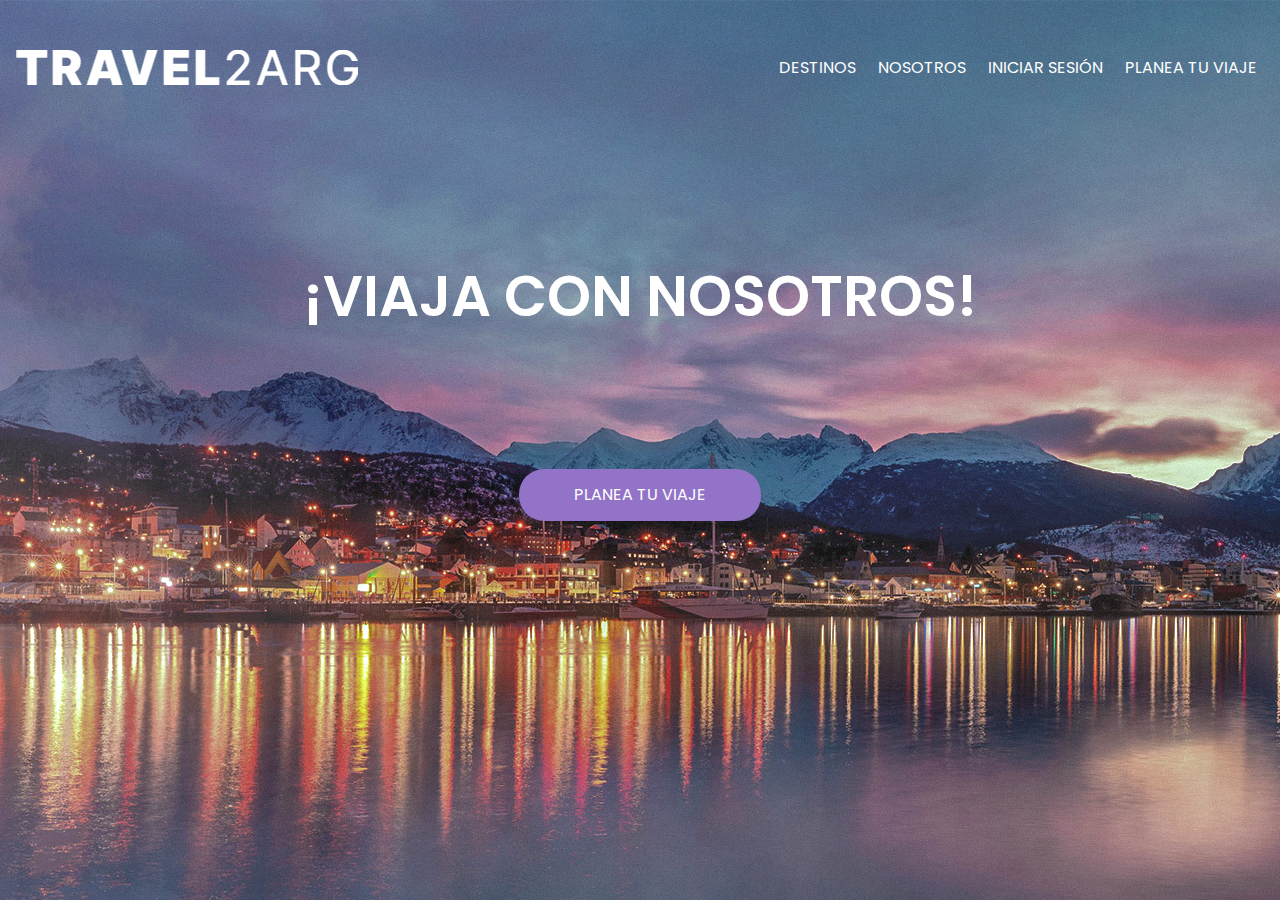
<file: index.html>
<!DOCTYPE html>
<html lang="es">
<head>
    <meta charset="UTF-8">
    <meta name="viewport" content="width=device-width, initial-scale=1.0">
    <title>TRAVEL2ARG</title>
    <link rel="stylesheet" href="style/style.css">
    <link href="https://cdn.jsdelivr.net/npm/bootstrap@5.3.3/dist/css/bootstrap.min.css" rel="stylesheet" integrity="sha384-QWTKZyjpPEjISv5WaRU9OFeRpok6YctnYmDr5pNlyT2bRjXh0JMhjY6hW+ALEwIH" crossorigin="anonymous">
    <link rel="preconnect" href="https://fonts.googleapis.com">
    <link rel="preconnect" href="https://fonts.gstatic.com" crossorigin>
    <link href="https://fonts.googleapis.com/css2?family=Inter:wght@100..900&family=Poppins:ital,wght@0,100;0,200;0,300;0,400;0,500;0,600;0,700;0,800;0,900;1,100;1,200;1,300;1,400;1,500;1,600;1,700;1,800;1,900&display=swap" rel="stylesheet">

</head>
<body>  
    <!------------------Header------------------->
    <header>
        <nav class="navbar navbar-expand-md">
            <nav class="container-fluid">
              <a id="titulo1" href="index.html"> <img src="img/logo.png" alt="logo" width="350" height="80"></a>
                <div><button class="navbar-toggler" type="button" data-bs-toggle="collapse" data-bs-target="#navbarNav" aria-controls="navbarNav" aria-expanded="false" aria-label="Toggle navigation">
                  <span class="navbar-toggler-icon"></span>
                    </button>
                      <div class="collapse navbar-collapse" id="navbarNav">
                        <ul class="navbar-nav ms-auto">
                        <li class="nav-item">
                        <a class="elelist" href="pags/destinos.html">DESTINOS</a>
                        </li>
                        <li class="nav-item ">
                        <a class="elelist" href="pags/nosotros.html">NOSOTROS</a>
                        </li>
                        <li class="nav-item ">
                        <a class="elelist" href="pags/formulario.html">INICIAR SESIÓN</a>
                        </li>
                        <li class="nav-item ">
                        <a class="elelist" href="pags/planea.html">PLANEA TU VIAJE</a>
                    </li>
                  </ul>
              </div>
            </div>
          </nav>
        </nav>
    </header>
    <!----------------Header------------------>
    <!---------MAIN---------->  
  <main id="mainIni">
        <img src="img/fondo.png" alt="fondo" width="1920" height="1080">
          <div class="row">
            <h1 class="Mayus" id="par">¡VIAJA CON NOSOTROS!</h1>
          </div>
    <a href="pags/planea.html" class="Sub" id="botonIni">PLANEA TU VIAJE</a>
  </main>

<!--------- NOTAS PARA EL PROFE:---------->  
<!----------------------------------------->  
<!----------------------------------------->  
<!--------- Al poner el tamaño en tablet la imagen no escala hacía abajo, pero cuando la pongo en desktop o mobile sí lo hace, no comprendo el motivo.---------->  
<!----------------------------------------->  
<!----------------------------------------->  

<!---------MAIN FINAL---------->
    <script src="https://cdn.jsdelivr.net/npm/bootstrap@5.3.3/dist/js/bootstrap.bundle.min.js" integrity="sha384-YvpcrYf0tY3lHB60NNkmXc5s9fDVZLESaAA55NDzOxhy9GkcIdslK1eN7N6jIeHz" crossorigin="anonymous"></script>
</body>
</html>
</file>
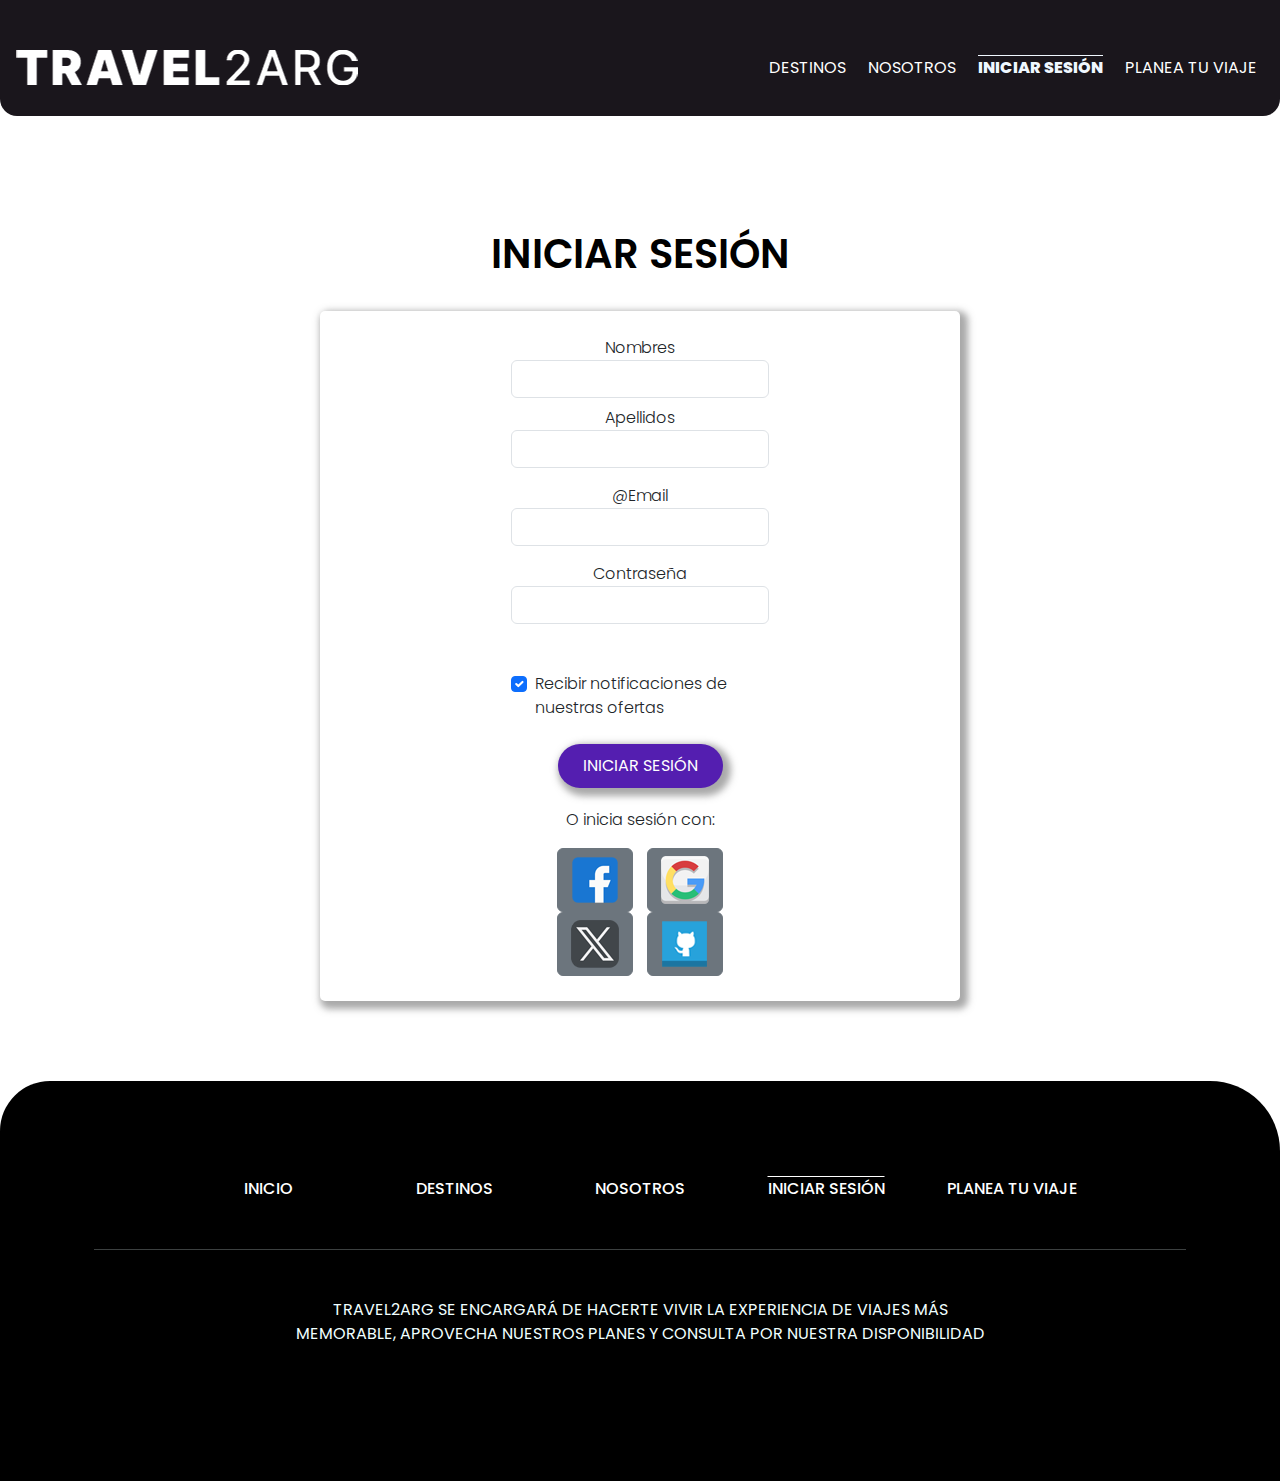
<file: pags/formulario.html>
<!DOCTYPE html>
<html lang="es">
    <head>
        <meta charset="UTF-8">
        <meta name="viewport" content="width=device-width, initial-scale=1.0">
        <title>DESTINOS</title>
        <link rel="stylesheet" href="../style/style.css">
        <link href="https://cdn.jsdelivr.net/npm/bootstrap@5.3.3/dist/css/bootstrap.min.css" rel="stylesheet" integrity="sha384-QWTKZyjpPEjISv5WaRU9OFeRpok6YctnYmDr5pNlyT2bRjXh0JMhjY6hW+ALEwIH" crossorigin="anonymous">
        <link rel="preconnect" href="https://fonts.googleapis.com">
        <link rel="preconnect" href="https://fonts.gstatic.com" crossorigin>
        <link href="https://fonts.googleapis.com/css2?family=Inter:wght@100..900&family=Poppins:ital,wght@0,100;0,200;0,300;0,400;0,500;0,600;0,700;0,800;0,900;1,100;1,200;1,300;1,400;1,500;1,600;1,700;1,800;1,900&display=swap" rel="stylesheet">
    </head>
<body>
    <!-------------HEADER---------- -->
    <header class="headerNos">
      <nav class="navbar navbar-expand-md">
        <div class="container-fluid">   
          <a id="titulo1" href="../index.html"> <img src="../img/logo.png" alt="logo" width="350" height="80"></a>
            <div>
              <button class="navbar-toggler" type="button" data-bs-toggle="collapse" data-bs-target="#navbarNav" aria-controls="navbarNav" aria-expanded="false" aria-label="Toggle navigation">
              <span class="navbar-toggler-icon"></span>
              </button>
              <div class="collapse navbar-collapse" id="navbarNav">
                <ul class="navbar-nav ms-auto">
                  <li class="nav-item">
                  <a class="elelist" href="destinos.html">DESTINOS</a>
                  </li>
                  <li class="nav-item">
                  <a class="elelist" href="nosotros.html">NOSOTROS</a>
                  </li>
                  <li class="nav-item">
                  <a class="elelistSub" href="formulario.html">INICIAR SESIÓN</a>
                  </li>
                  <li class="nav-item">
                  <a class="elelist" href="planea.html">PLANEA TU VIAJE</a>
                  </li>
                </ul>
              </div>
            </div>
          </div>
        </nav>
    </header>
    <!-------------HEADER FIN---------- -->

<!-------------MAIN---------- -->
<main>
<div class="container-fluid">
  <div class="row">
    <div class="col-md-12 lg-12 xl-12 text-center">
      <h1 id="titForm" class="Mayus">INICIAR SESIÓN</h1>
    </div>
  </div>
</div>
<!-- ------------SECTION----------- -->
<section>


  <div class="container-fluid d-flex justify-content-center col-md-6 lg-6 xl-6" id="FormularioForma">
    <form class="paddigForm col-md-6">
      <!-- colum nombres -->
      <div class="row text-center">
        <div class="col-md-12">
          <div data-mdb-input-init class="form-outline">
            <label class="Sub2" for="form3Example1">Nombres</label>
            <input type="text" id="form3Example1" class="form-control">
          </div>
        </div>
        <div class="col-md-12 mt-2">
          <div data-mdb-input-init class="form-outline">
            <label class="Sub2" for="form3Example2">Apellidos</label>
            <input type="text" id="form3Example2" class="form-control">
          </div>
        </div>
      </div>
      <!-- Email -->
      <div class="form-outline my-3 text-center">
        <label class="Sub2" for="form3Example3">@Email</label>
        <input type="email" id="form3Example3" class="form-control">
      </div>
      <!-- Password -->
      <div class="form-outline my-3 text-center">
        <label class="Sub2" for="form3Example4">Contraseña</label>
        <input type="password" id="form3Example4" class="form-control">
      </div>
      <!-- Checkbox -->
      <div class="form-check d-flex justify-content-center mb-4 mt-5">
        <input class="form-check-input me-2" type="checkbox" value="" id="form2Example33" checked>
        <label class="Sub2" for="form2Example33">
          Recibir notificaciones de nuestras ofertas
        </label>
      </div>
      <!-- Button -->
      <div class="d-flex justify-content-center">
        <button data-mdb-ripple-init type="button" id="bottForm" class="Sub">INICIAR SESIÓN</button>
      </div>
      <!-- Registro buttons redes -->
      <div class="text-center">
        <p class="Sub2">O inicia sesión con:</p>
        <button data-mdb-ripple-init type="button" class="btn btn-secondary btn-floating mx-1">
          <img src="../img/facebook.png" alt="facebook" width="50" height="50">
        </button>
        <button data-mdb-ripple-init type="button" class="btn btn-secondary btn-floating mx-1">
          <img src="../img/google.png" alt="google" width="50" height="50">
        </button>
        <button data-mdb-ripple-init type="button" class="btn btn-secondary btn-floating mx-1">
          <img src="../img/x.png" alt="X" width="50" height="50">
        </button>
        <button data-mdb-ripple-init type="button" class="btn btn-secondary btn-floating mx-1">
          <img src="../img/github.png" alt="github" width="50" height="50">
        </button>
      </div>
    </form>
  </div>
</section>
<!-- ------------SECTION FIN----------- -->
</main>
<!-------------MAIN FIN---------- -->
<!-------------FOOTER---------- -->
<footer>
  <div class="container my-5">
      <div class="container">
        <section class="mt-5">
          <div class="row text-center d-flex justify-content-center pt-5">
            <div class="col-md-2">             
                <a href="../index.html" class="Mayus2 FootText">INICIO</a>             
            </div>
            <div class="col-md-2">             
                <a href="destinos.html" class="Mayus2 FootText">DESTINOS</a>             
            </div>
            <div class="col-md-2">             
                <a href="nosotros.html" class="Mayus2 FootText">NOSOTROS</a>              
            </div>
            <div class="col-md-2">              
                <a href="formulario.html" class="Mayus2 FootSelect">INICIAR SESIÓN</a>             
            </div>
            <div class="col-md-2">              
                <a href="planea.html" class="Mayus2 FootText">PLANEA TU VIAJE</a>
            </div>
          </div>
        </section>  
        <hr class="my-5">
          <section class="mb-5">
          <div class="row d-flex justify-content-center">
            <div class="col-lg-8">
              <p id="FootText2" class="Sub">
                TRAVEL2ARG SE ENCARGARÁ DE HACERTE VIVIR LA EXPERIENCIA DE VIAJES MÁS MEMORABLE, APROVECHA NUESTROS PLANES Y CONSULTA POR NUESTRA DISPONIBILIDAD
              </p>
            </div>
          </div>
        </section>  
      </div>
  </div>  
</footer>
<!-------------FOOTER FIN  ---------- -->
<!--------- NOTAS PARA EL PROFE:---------->  
<!----------------------------------------->  
<!----------------------------------------->  
<!--------- 1) El menú hamburguesa no me funciona en mobile, es el mismo codigo que en las demás paginas, pero no me anda.---------->  
<!----------------------------------------->  
<!-----------------------------------------> 
</body>
</html>
</file>
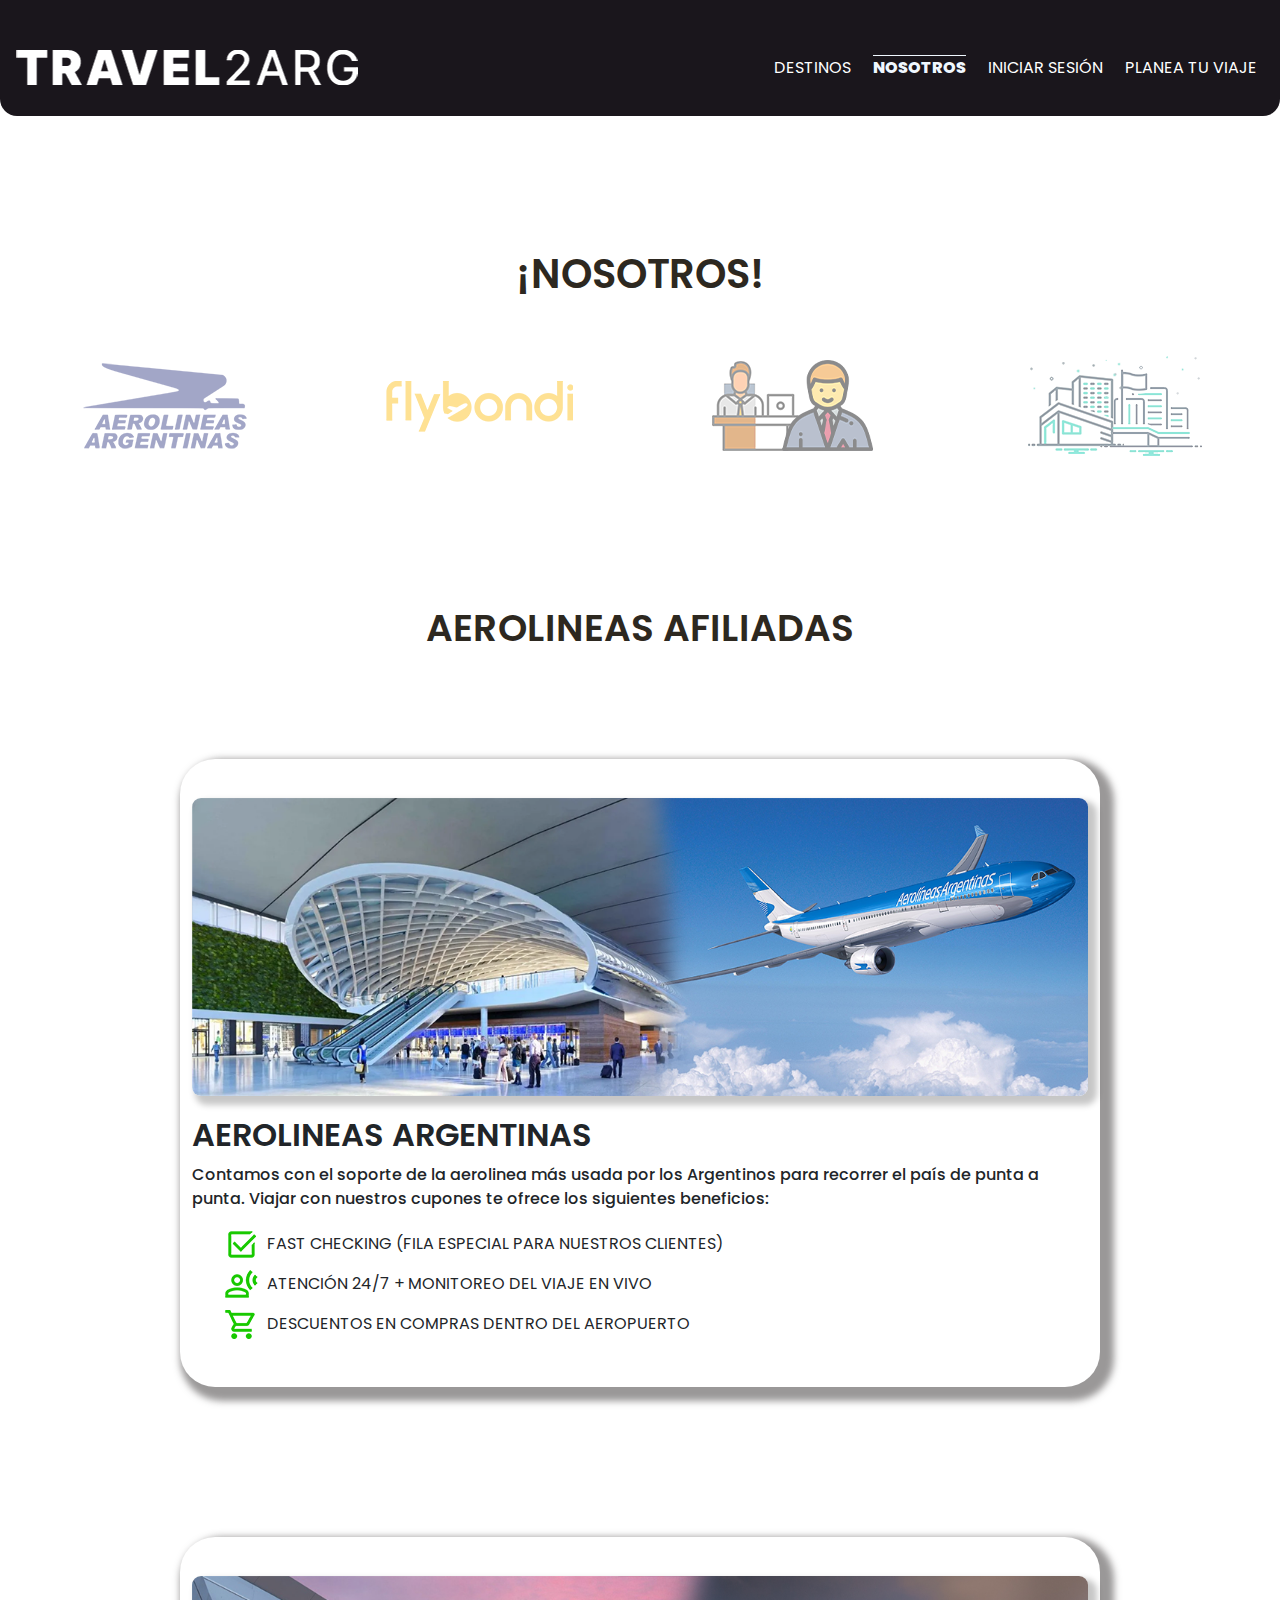
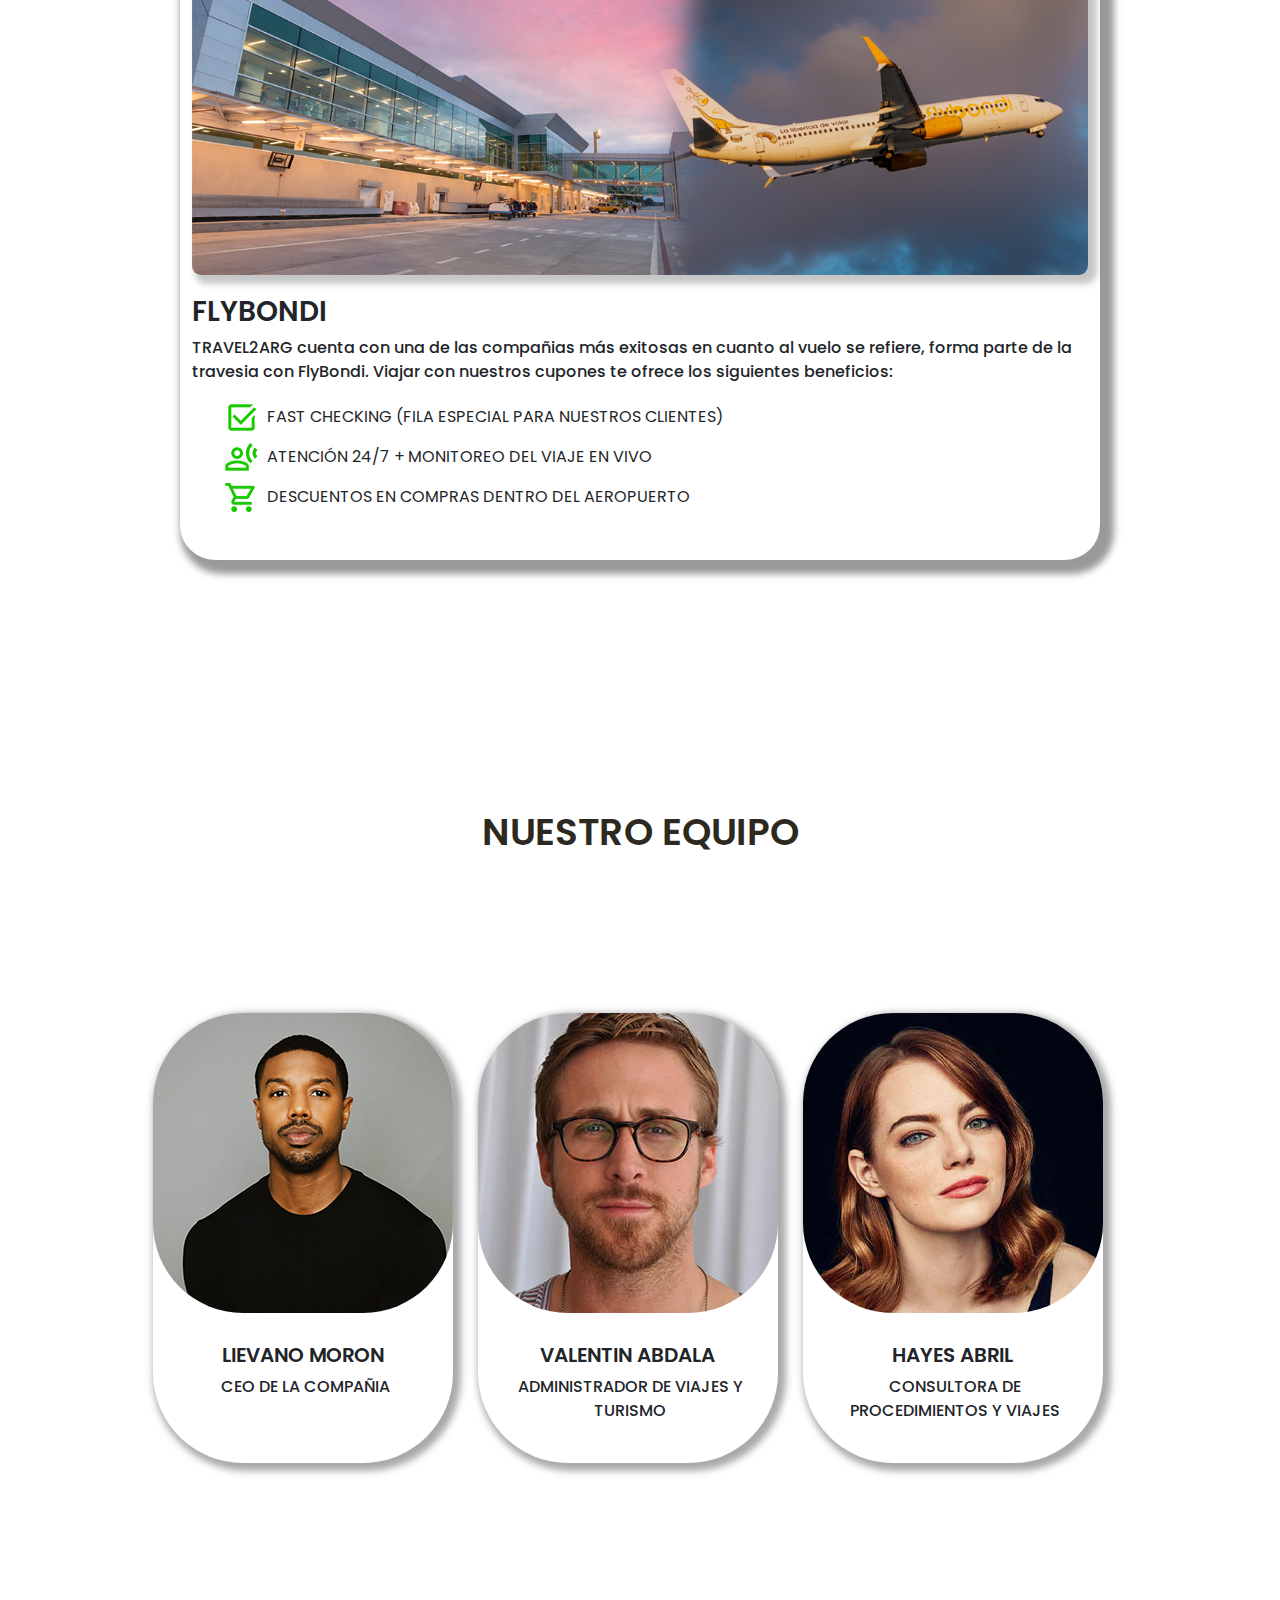
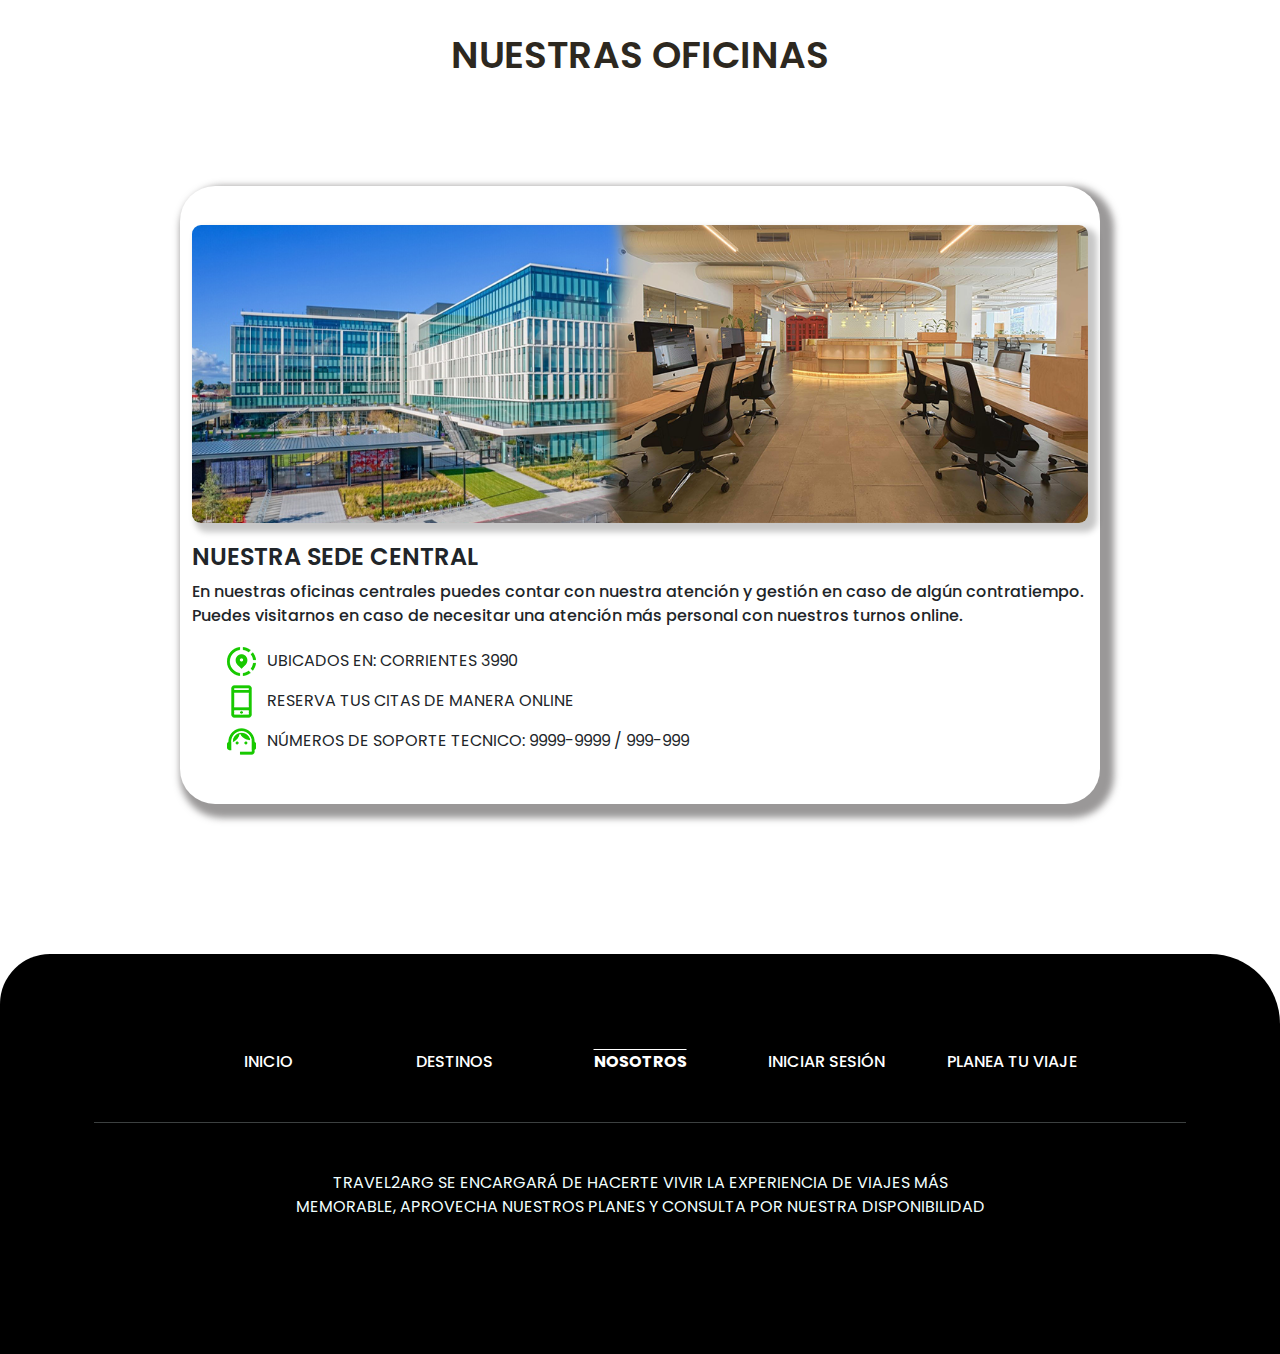
<file: pags/nosotros.html>
<!DOCTYPE html>
<html lang="es">
<head>
    <meta charset="UTF-8">
    <meta name="viewport" content="width=device-width, initial-scale=1.0">
    <title>NOSOTROS</title>
    <link rel="stylesheet" href="../style/style.css">
    <link href="https://cdn.jsdelivr.net/npm/bootstrap@5.3.3/dist/css/bootstrap.min.css" rel="stylesheet" integrity="sha384-QWTKZyjpPEjISv5WaRU9OFeRpok6YctnYmDr5pNlyT2bRjXh0JMhjY6hW+ALEwIH" crossorigin="anonymous">
    <link rel="preconnect" href="https://fonts.googleapis.com">
    <link rel="preconnect" href="https://fonts.gstatic.com" crossorigin>
    <link href="https://fonts.googleapis.com/css2?family=Inter:wght@100..900&family=Poppins:ital,wght@0,100;0,200;0,300;0,400;0,500;0,600;0,700;0,800;0,900;1,100;1,200;1,300;1,400;1,500;1,600;1,700;1,800;1,900&display=swap" rel="stylesheet">
</head>
<body>    
<!------------Header-------------->
      <header class="headerNos">
        <nav class="navbar navbar-expand-md">
          <div class="container-fluid">   
            <a id="titulo1" href="../index.html"> <img src="../img/logo.png" alt="logo" width="350" height="80"></a>
              <div>
                <button class="navbar-toggler" type="button" data-bs-toggle="collapse" data-bs-target="#navbarNav" aria-controls="navbarNav" aria-expanded="false" aria-label="Toggle navigation">
                <span class="navbar-toggler-icon"></span>
                </button>
                <div class="collapse navbar-collapse" id="navbarNav">
                  <ul class="navbar-nav ms-auto">
                    <li class="nav-item">
                    <a class="elelist" href="destinos.html">DESTINOS</a>
                    </li>
                    <li class="nav-item">
                    <a class="elelistSub" href="nosotros.html">NOSOTROS</a>
                    </li>
                    <li class="nav-item">
                    <a class="elelist" href="formulario.html">INICIAR SESIÓN</a>
                    </li>
                    <li class="nav-item">
                    <a class="elelist" href="planea.html">PLANEA TU VIAJE</a>
                    </li>
                  </ul>
                </div>
              </div>
            </div>
          </nav>
      </header>
<!-------------HeaderFIN-------------->
<main>
<!-------------SEC 1-------------->
<section>
        <div class="container-fluid">
          <div class="row">
            <div class="col-md-12 lg-12 xl-12 text-center">
              <h1 id="TitNos" class="Mayus">¡NOSOTROS!</h1>
            </div>
          </div>          
        </div> 
<!-------------BOTON GROUP--------------> 
         <div>
          <div class="container-fluid">
            <div class="row">
              <div class="">
                <div class="btn-group col-md-12 lg-12 xl-12 d-flex justify-content-center" role="group" aria-label="Basic example">
                <div class="container-fluid">
                  <div class="row">
                    <div class="col-md-3 lg-3 xl-3">
                      <a href="#Aero" class="d-flex justify-content-center botonNosO"><img src="../img/aeARG.png" alt="Aerolineas Argentinas" width="200" height="100"></a>
                    </div>
                    <div class="col-md-3 lg-3 xl-3">
                      <a href="#Flyb" class="d-flex justify-content-center botonNosO"><img src="../img/flyBND.png" alt="FlyBondi" width="200" height="100"></a>
                    </div>
                    <div class="col-md-3 lg-3 xl-3">
                      <a href="#team" class="d-flex justify-content-center botonNosO"><img src="../img/us.png" alt="Nosotros" width="200" height="100"> </a>
                    </div>
                    <div class="col-md-3 lg-3 xl-3">
                      <a href="#sede" class="d-flex justify-content-center botonNosO"><img src="../img/sede.png" alt="Sede" width="200" height="100"></a>
                    </div>   
                    </div>    
                  </div>                 
                </div>
              </div>
            </div>

          </div>
      </div>
<!-------------BOTON GROUP FIN-------------->
</section>
<!-------------SEC 1 FINAL-------------->
<!-------------h2-------------->
        <div class="container-fluid">
          <div class="row">
            <div class="col-md-12 lg-12 xl-12 text-center">
              <h2 id="TitAer" class="Mayus">AEROLINEAS AFILIADAS</h2>
              </div>
            </div>
          </div>
<!-------------h2 FIN-------------->
<!-------------SEC 2-------------->
<section>
<!------------- sub SEC 2 carta AE ARG-------------->
    <section class="cartNos" id="Aero">
        <div class="container py-4">
            <article class="postcard dark blue" >
              <a><img class="imgVuelo" src="../img/aero.png" alt="Imagen ARL Argentinas" width="1200" height="400"></a>
                <div class="postcard__text">
                  <div>
                  <h2 class="Mayus textSubNos">AEROLINEAS ARGENTINAS</h2>
                  </div>
                    <p class="Mayus2 parCar">Contamos con el soporte de la aerolinea más usada por los Argentinos para recorrer el país de punta a punta. Viajar con nuestros cupones te ofrece los siguientes beneficios:</p>
                    <ul class="postcard__tagbox">
                      <li class="listNos"><img src="../img/check.png" alt="imagen check" width="35" height="35" class="separarimg">FAST CHECKING (FILA ESPECIAL PARA NUESTROS CLIENTES)</li>
                      <li class="listNos"><img src="../img/client.png" alt="imagen cliente" width="35" height="35" class="separarimg">ATENCIÓN 24/7 + MONITOREO DEL VIAJE EN VIVO</li>
                      <li class="listNos"><img src="../img/shop.png" alt="imagen descuento" width="35" height="35" class="separarimg">DESCUENTOS EN COMPRAS DENTRO DEL AEROPUERTO</li>
                    </ul>
                </div>
             </article>                
          </div>
    </section>  
<!------------- sub SEC 2 (carta AE ARG) fin-------------->

<!------------- sub SEC 2 (carta FlyBondi)-------------->
    <section class="cartNos"  id="Flyb">
      <div class="container py-4">
        <article class="postcard dark blue">
          <a><img class="imgVuelo" src="../img/aero2.png" alt="Image Title" width="1200" height="400"></a>
            <div class="postcard__text">
              <h3 class="Mayus textSubNos">FLYBONDI</h3>
                <p class="Mayus2 parCar">TRAVEL2ARG cuenta con una de las compañias más exitosas en cuanto al vuelo se refiere, forma parte de la travesia con FlyBondi. Viajar con nuestros cupones te ofrece los siguientes beneficios:</p>
                  <ul class="postcard__tagbox">
                    <li class="listNos"><img src="../img/check.png" alt="imagen check" width="35" height="35" class="separarimg">FAST CHECKING (FILA ESPECIAL PARA NUESTROS CLIENTES)</li>
                    <li class="listNos"><img src="../img/client.png" alt="imagen cliente" width="35" height="35" class="separarimg">ATENCIÓN 24/7 + MONITOREO DEL VIAJE EN VIVO</li>
                    <li class="listNos"><img src="../img/shop.png" alt="imagen descuento" width="35" height="35" class="separarimg">DESCUENTOS EN COMPRAS DENTRO DEL AEROPUERTO</li>
                  </ul>
              </div>
        </article>  
      </div>              
    </section> 
<!------------- sub SEC 2 (carta FlyBondi) fin-------------->
<!-------------h3-------------->
  
<div class="container-fluid">
  <div class="row" id="team">
    <div class="col-md-12 lg-12 xl-12 text-center">
      <h3 id="TitEqu" class="Mayus">NUESTRO EQUIPO</h3>
    </div>
  </div>
</div>
<!-------------h3 fin-------------->
<!------------- sub SEC 2 (cartas nos)-------------->
<section>
  <div class="container-fluid">
    <div class="row">
      <div class="col-md-12 lg-12 xl-12 d-flex justify-content-center">
      <div class="card-group">
        <div class="TeamCard">
          <img class="imgCards" src="../img/mbj.jpg" alt="Card image cap" width="300" height="300">
          <div class="card-body">
            <h5 class="Mayus TeamCardText">LIEVANO MORON</h5>
            <p class="Mayus2 TeamSubText">CEO DE LA COMPAÑIA</p>
          </div>
        </div>
        <div class="TeamCard">
          <img class="imgCards" src="../img/rgs.jpg" alt="Card image cap" width="300" height="300">
          <div class="card-body">
            <h5 class="Mayus TeamCardText">VALENTIN ABDALA</h5>
            <p class="Mayus2 TeamSubText">ADMINISTRADOR DE VIAJES Y TURISMO</p>
          </div>
        </div>
        <div class="TeamCard">
          <img class="imgCards" src="../img/ems.jpg" alt="Card image cap" width="300" height="300">
          <div class="card-body">
            <h5 class="Mayus TeamCardText">HAYES ABRIL</h5>
            <p class="Mayus2 TeamSubText">CONSULTORA DE PROCEDIMIENTOS Y VIAJES</p>
          </div>
        </div>
      </div>
    </div>
  </div>
  </div>
</section>
<!------------- sub SEC 2 (cartas nos) fin-------------->
<!-------------h4-------------->
  <div class="container-fluid">
    <div class="row">
      <div class="col-md-12 lg-12 xl-12 text-center"   id="sede">
        <h4 class="Mayus" id="TitSede">NUESTRAS OFICINAS</h4>
      </div>
    </div>  
  </div>
  <!-------------h4 fin-------------->

  <!------------- sub SEC 2 (carta SEDE)-------------->
  <section class="cartNos">
    <div class="container py-4">
      <article class="postcard dark blue">
        <a><img class="imgVuelo" src="../img/central.png" alt="Nuestra sede central" width="1200" height="400"></a>
          <div class="postcard__text">
            <h4 class="Mayus textSubNos">NUESTRA SEDE CENTRAL</h4>
              <p class="Mayus2 parCar">En nuestras oficinas centrales puedes contar con nuestra atención y gestión en caso de algún contratiempo. Puedes visitarnos en caso de necesitar una atención más personal con nuestros turnos online.</p>
                <ul class="postcard__tagbox">
                  <li class="listNos"><img src="../img/ubic.png" alt="imagen check" width="35" height="35" class="separarimg">UBICADOS EN: CORRIENTES 3990</li>
                  <li class="listNos"><img src="../img/phone.png" alt="imagen cliente" width="35" height="35" class="separarimg">RESERVA TUS CITAS DE MANERA ONLINE</li>
                  <li class="listNos"><img src="../img/atclient.png" alt="imagen descuento" width="35" height="35" class="separarimg">NÚMEROS DE SOPORTE TECNICO: 9999-9999 / 999-999</li>
                </ul>
            </div>
        </article>  
      </div>              
  </section>
<!------------- sub SEC 2 (carta SEDE) fin-------------->  
</section>
<!-------------SEC 2 FIN-------------->
    <!------------MAIN FIN-------------->

<!-------------FOOTER------------------->
</main>
<footer>
  <div class="container my-5">
      <div class="container">
        <section class="mt-5">
          <div class="row text-center d-flex justify-content-center pt-5">
            <div class="col-md-2">             
                <a href="../index.html" class="Mayus2 FootText">INICIO</a>             
            </div>
            <div class="col-md-2">             
                <a href="destinos.html" class="Mayus2 FootText">DESTINOS</a>             
            </div>
            <div class="col-md-2">             
                <a href="nosotros.html" class="Mayus3 FootSelect">NOSOTROS</a>              
            </div>
            <div class="col-md-2">              
                <a href="formulario.html" class="Mayus2 FootText">INICIAR SESIÓN</a>             
            </div>
            <div class="col-md-2">              
                <a href="planea.html" class="Mayus2 FootText">PLANEA TU VIAJE</a>
            </div>
          </div>
        </section>  
        <hr class="my-5">
          <section class="mb-5">
          <div class="row d-flex justify-content-center">
            <div class="col-lg-8">
              <p id="FootText2" class="Sub">
                TRAVEL2ARG SE ENCARGARÁ DE HACERTE VIVIR LA EXPERIENCIA DE VIAJES MÁS MEMORABLE, APROVECHA NUESTROS PLANES Y CONSULTA POR NUESTRA DISPONIBILIDAD
              </p>
            </div>
          </div>
        </section>  
      </div>
  </div>  
</footer>
<!-----------FOOTER fin---------->

<!--------- NOTAS PARA EL PROFE:---------->  
<!----------------------------------------->  
<!----------------------------------------->  
<!--------- 1) En el tamaño de ipad pro las tarjetas funcionan perfeto, pero luego en tamaño Mobile pierden su forma y queda todo desordenado, no encuentro el motivo. 
                (En la pág de destinos no sucede lo mismo con las tarjetas  y no logro entender el motivo por el cual aquí no.)---------->  
<!----------------------------------------->  
<!----------------------------------------->  




    <script src="https://cdn.jsdelivr.net/npm/bootstrap@5.3.3/dist/js/bootstrap.bundle.min.js" integrity="sha384-YvpcrYf0tY3lHB60NNkmXc5s9fDVZLESaAA55NDzOxhy9GkcIdslK1eN7N6jIeHz" crossorigin="anonymous"></script>
</body>
</html>
</file>
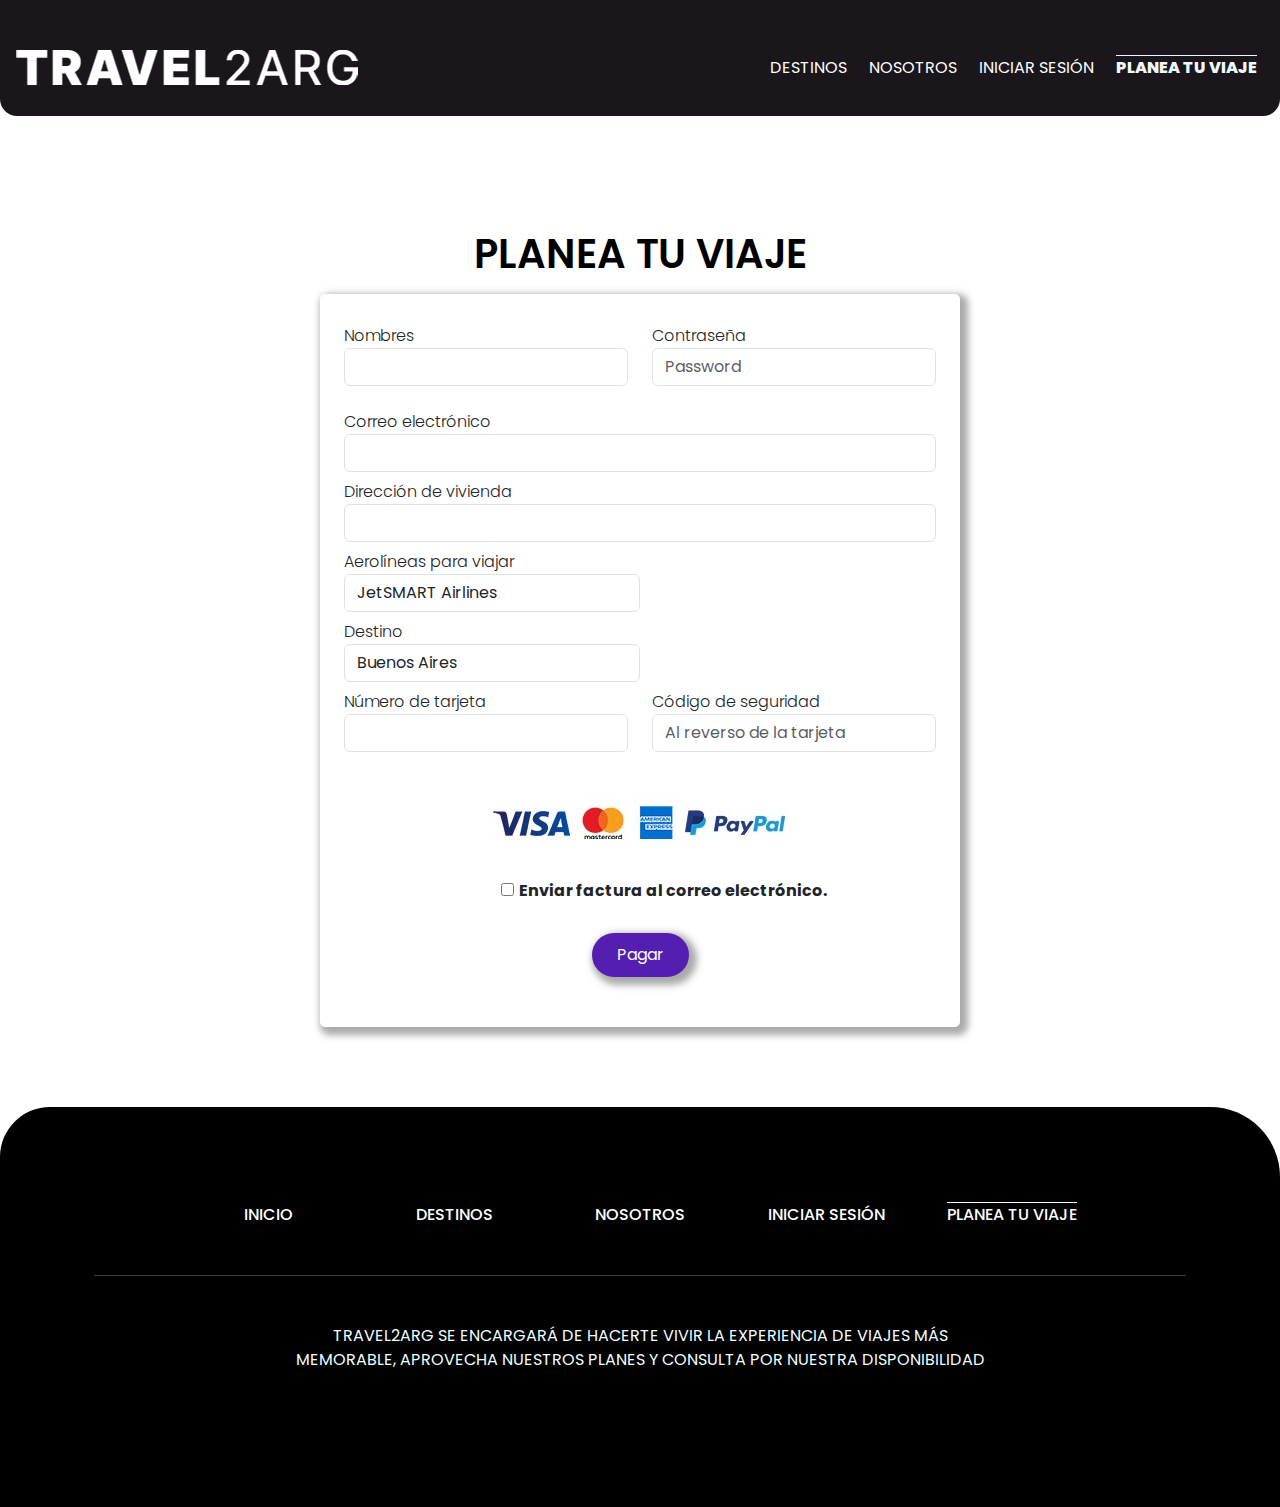
<file: pags/planea.html>
<!DOCTYPE html>
<html lang="es">
<head>
    <meta charset="UTF-8">
    <meta name="viewport" content="width=device-width, initial-scale=1.0">
    <title>TU VIAJE</title>
    <link rel="stylesheet" href="../style/style.css">
    <link href="https://cdn.jsdelivr.net/npm/bootstrap@5.3.3/dist/css/bootstrap.min.css" rel="stylesheet" integrity="sha384-QWTKZyjpPEjISv5WaRU9OFeRpok6YctnYmDr5pNlyT2bRjXh0JMhjY6hW+ALEwIH" crossorigin="anonymous">
    <link rel="preconnect" href="https://fonts.googleapis.com">
    <link rel="preconnect" href="https://fonts.gstatic.com" crossorigin>
    <link href="https://fonts.googleapis.com/css2?family=Inter:wght@100..900&family=Poppins:ital,wght@0,100;0,200;0,300;0,400;0,500;0,600;0,700;0,800;0,900;1,100;1,200;1,300;1,400;1,500;1,600;1,700;1,800;1,900&display=swap" rel="stylesheet">
</head>
<body class="bodyf">
<!-------------HEADER---------- -->
<header class="headerForm">
  <nav class="navbar navbar-expand-md">
    <div class="container-fluid">   
      <a id="titulo1" href="../index.html"> <img src="../img/logo.png" alt="logo" width="350" height="80"></a>
        <div>
          <button class="navbar-toggler" type="button" data-bs-toggle="collapse" data-bs-target="#navbarNav" aria-controls="navbarNav" aria-expanded="false" aria-label="Toggle navigation">
          <span class="navbar-toggler-icon"></span>
          </button>
          <div class="collapse navbar-collapse" id="navbarNav">
            <ul class="navbar-nav ms-auto">
              <li class="nav-item">
              <a class="elelist" href="destinos.html">DESTINOS</a>
              </li>
              <li class="nav-item">
              <a class="elelist" href="nosotros.html">NOSOTROS</a>
              </li>
              <li class="nav-item">
              <a class="elelist" href="formulario.html">INICIAR SESIÓN</a>
              </li>
              <li class="nav-item">
              <a class="elelistSub" href="planea.html">PLANEA TU VIAJE</a>
              </li>
            </ul>
          </div>
        </div>
      </div>
    </nav>
</header>
<!-------------HEADER FIN---------- -->
<!-------------SECTION---------- -->
<section>
<div class="container-fluid">
  <div class="row">
    <div class="col-md-12 lg-12 xl-12 text-center mb-2">
      <h1 id="titForm" class="Mayus">PLANEA TU VIAJE</h1>
    </div>
  </div>
</div>
<!-------------FOMULARIO---------- -->
    <div class="formularioForma container-fluid d-flex justify-content-center col-md-6 lg-6 xl-6">
      <form>
        <div class="form-row">
          <div class="row mb-4">
            <div class="col">
              <div class="form-outline">
                <label class="Sub2" for="nombre">Nombres</label>
                  <input type="text" id="nombre" class="form-control">
              </div>
            </div>
          <div class="col">
            <div class="form-group Sub2">
              <label for="inputPassword">Contraseña</label>
                <input type="password" class="form-control Sub2" id="inputPassword" placeholder="Password">
              </div>
            </div>
          </div>
        </div>
          <div class="form-group">
            <label class="Sub2" for="email">Correo electrónico</label>
              <input type="text" id="email" class="form-control">
            </div>
            <div class="form-group mt-2">
                <label class="Sub2" for="provincia">Dirección de vivienda</label>
                <input type="text" id="provincia" class="form-control">
            </div>
            <div class="form-row">
                <div class="form-group col-md-6 mt-2">
                    <label class="Sub2" for="aerolineas">Aerolíneas para viajar</label>
                    <select id="aerolineas" class="form-control Sub2">
                        <option selected>JetSMART Airlines</option>
                        <option>Avianca</option>
                        <option>Gol Transportes Aéreos</option>
                        <option>Flybondi (Beneficios)</option>
                        <option>Iberia</option>
                        <option>Aerolíneas Argentinas (Beneficios)</option>
                    </select>
                </div>
                <div class="form-group col-md-6 mt-2">
                    <label class="Sub2" for="destino">Destino</label>
                    <select id="destino" class="form-control Sub2">
                        <option selected>Buenos Aires</option>
                        <option>Córdoba</option>
                        <option>Salta</option>
                        <option>Tierra del Fuego</option>
                        <option>Mendoza (Aún sin nuestros beneficios)</option>
                        <option>Chubut (Aún sin nuestros beneficios)</option>
                    </select>
                </div>
            </div>
            <div class="form-row">
                <div class="row mb-4">
                    <div class="col">
                        <div class="form-outline">
                          <label class="Sub2 mt-2" for="tarjeta">Número de tarjeta</label>
                            <input type="number" id="tarjeta" class="form-control">
                        </div>
                    </div>
                  <div class="col">
                      <div class="Sub2 form-group mt-2">
                          <label for="codigo">Código de seguridad</label>
                            <input type="password" maxlength="3" class="form-control len" id="codigo" placeholder="Al reverso de la tarjeta">
                        </div>
                    </div>
                </div>
            </div>
            <div class="text-center">
              <img src="../img/pagos.jpg" alt="Métodos de pago">
            </div>
            <div class="form-group form-check d-flex justify-content-center mb-2 mt-2">
                <div class="form-check">
                  <input type="checkbox" id="gridCheck">
                  <label class="form-check-label Mayus3" for="gridCheck">Enviar factura al correo electrónico.</label>
               </div>
              </div>
              <div class="d-flex justify-content-center">
            <button type="submit" id="bottVi" class="Sub">Pagar</button>
          </div>
        </form>
<!-------------FOMULARIO FIN---------- -->
    </div>
</section> 
<!-------------SECTION FIN---------- --> 
<!-------------FOOTER---------- -->
<footer>
  <div class="container my-5">
      <div class="container">
        <section class="mt-5">
          <div class="row text-center d-flex justify-content-center pt-5">
            <div class="col-md-2">             
                <a href="../index.html" class="Mayus2 FootText">INICIO</a>             
            </div>
            <div class="col-md-2">             
                <a href="destinos.html" class="Mayus2 FootText">DESTINOS</a>             
            </div>
            <div class="col-md-2">             
                <a href="nosotros.html" class="Mayus2 FootText">NOSOTROS</a>              
            </div>
            <div class="col-md-2">              
                <a href="formulario.html" class="Mayus2 FootText">INICIAR SESIÓN</a>             
            </div>
            <div class="col-md-2">              
                <a href="planea.html" class="Mayus2 FootSelect">PLANEA TU VIAJE</a>
            </div>
          </div>
        </section>  
        <hr class="my-5">
          <section class="mb-5">
          <div class="row d-flex justify-content-center">
            <div class="col-lg-8">
              <p id="FootText2" class="Sub">
                TRAVEL2ARG SE ENCARGARÁ DE HACERTE VIVIR LA EXPERIENCIA DE VIAJES MÁS MEMORABLE, APROVECHA NUESTROS PLANES Y CONSULTA POR NUESTRA DISPONIBILIDAD
              </p>
            </div>
          </div>
        </section>  
      </div>
  </div>  
</footer>
<!-------------FOOTER FIN  ---------- -->
    <script src="https://cdn.jsdelivr.net/npm/bootstrap@5.3.3/dist/js/bootstrap.bundle.min.js" integrity="sha384-YvpcrYf0tY3lHB60NNkmXc5s9fDVZLESaAA55NDzOxhy9GkcIdslK1eN7N6jIeHz" crossorigin="anonymous"></script>

</body>
</html>
</file>
<file: style/style.css>
/*----------GLOBAL Y TAMAÑOS DE LETRA----------*/
header{
    padding-top: 20px;
    position: absolute;
    width: 100%;
    top: 0;
    left: 0;
    z-index: 2;
}
.elelist{
    font-family: "Poppins", sans-serif;
    font-weight: 400;
    font-style: normal; 
    text-decoration: none;
    color: rgb(255, 255, 255);
    padding: 11px;
    border-radius: 25px;
    transition: all 1250ms cubic-bezier(0.20, 2, 0.25, 2);
}
.elelistSub{
    font-family: "Poppins", sans-serif;
    font-weight: 750;
    font-style: normal;
    color: aliceblue;
    text-decoration: overline;
    padding: 11px;
    border-radius: 25px;
}
.elelistSub:hover {
    box-shadow: 7px 7px 7px rgba(0, 0, 0, 0.5);
    background-color: #ffffff54; 
}
.elelist:hover {
    box-shadow: 7px 7px 7px rgba(0, 0, 0, 0.5); 
    background-color: #ffffff54;
    padding: 10px;
    
}
.Mayus{    /*600*/
    font-family: "Poppins", sans-serif;
    font-weight: 600;
    font-style: normal;
}
.Mayus2{    /*500*/
    font-family: "Poppins", sans-serif;
    font-weight: 500;
    font-style: normal;
}
.Mayus3{  /*700*/
    font-family: "Poppins", sans-serif;
    font-weight: 700;
    font-style: normal;
}
.Sub{   /*400*/
    font-family: "Poppins", sans-serif;
    font-weight: 400;
    font-style: normal;
}
.Sub2{  /*300*/
    font-family: "Poppins", sans-serif;
    font-weight: 300;
    font-style: normal;
}
/*----------   GLOBAL Y TAMAÑOS DE LETRA FINAL  ----------*/
/*--------------------------------------------------------*/
/* ---------INDEX-----------          */
#titulo1{
    border-radius: 25px;
    transition: all 1250ms cubic-bezier(0.19, 1, 0.22, 1);
}
#titulo1:hover {
    box-shadow: 7px 7px 7px rgba(0, 0, 0, 0.5); /* Cambia el color al pasar el cursor sobre elbotón */
    background-color: #ffffff54;
    padding: 9px;
}
#mainIni{
    background-color: gray;
    height: 100vh;
    overflow: hidden;
}
#par{
    font-size: 3.5em;
    position: absolute;
    text-align: center;
    color: rgb(255, 255, 255);
    text-transform: uppercase;
    top: 33%;
    left: 50%;
    transform: translate(-50%, -50%);
}
#botonIni{  
    position: absolute;
    text-align: center;
    text-transform: uppercase;
    text-decoration: none;
    top: 55%;
    left: 50%;
    transform: translate(-50%, -50%);
    border: none;
    color: white;
    padding: 14px 55px;
    cursor: pointer;
    border-radius: 25px;
    background-color: #9273c7; 
    transition: all 1250ms cubic-bezier(0.19, 1, 0.22, 1);
}
#botonIni:hover {
    box-shadow: 8px 8px 20px rgb(236, 223, 223); /* Aumenta el desplazamiento y la opacidad de la sombra */
    background-color: #d1badd;
    color: black;
    padding: 18px 60px;
  }
/* ---------INDEX FIN-----------*/
/*-------------------------------*/
/*---------------DESTINOS-------------*/
#mainDes{
    height: 540px;
    overflow: hidden;
    border-bottom-right-radius: 105px;
    border-bottom-left-radius: 105px;
}
#par2{
    font-size: 4.5rem;
    position: absolute;
    color: rgb(255, 255, 255);
    text-transform: uppercase;
    top: 33%;
    left: 50%;
    transform: translate(-50%, -50%);
    background-color: rgba(59, 57, 57, 0.664);
    border-radius: 25px;
}
#sec1{
    overflow: hidden;
}
#par3{
    font-size: 3.7rem;
    color: rgb(38, 28, 28);
    text-transform: uppercase;
    border-radius: 11px;
    margin-top: 75px;
    margin-bottom: 45px;
}
.cartas{
    margin-bottom: 95px;
    width: 600px;
    height: 600px;
    border-radius: 17px;
    box-shadow: 8px 8px 20px rgb(0, 0, 0);
    transition: all 1250ms cubic-bezier(0.19, 1, 0.22, 1);
}
.parImg{
    border-top-left-radius: 17px;
    border-top-right-radius: 17px;
    transition: all 1250ms cubic-bezier(0.19, 1, 0.22, 1);
    opacity: 0.75;
}
.parTit{
    padding-left: 10px;
    padding-top: 25px;
}
.parText{
    padding-left: 10px;
    margin-right: 10px;
}
.parImg:hover{
    opacity: 1;
}
.cartas:hover {
    box-shadow: 8px 8px 20px rgba(0, 0, 0, 0.515); 
    background-color: #281d32;
    color: rgb(255, 255, 255);
    width: 600px;
    height: 630px;
  }
/*---------FOOTER--------*/
footer{
    border-top-right-radius: 70px;
    border-top-left-radius: 50px;
    margin-top: 0%;
    background-color: black;
    width: 1000;
    height: 400px;
    overflow: hidden;
    color: azure;
} 
.FootText{
    text-decoration: none;
    color: white;
    padding: 10px;
    border-radius: 11px;
    transition: all 1250ms cubic-bezier(0.19, 1, 0.22, 1);
    text-align: center;
}
.FootText:hover {
    padding: 15px;
    box-shadow: 7px 7px 7px rgba(211, 211, 211, 0.594); 
    background-color: #532f90;
}
.FootSelect{
    text-decoration: overline;
    color: white;
    padding: 10px;
    border-radius: 11px;
    transition: all 1250ms cubic-bezier(0.19, 1, 0.22, 1);
}

.FootSelect:hover {
    padding: 15px;
    box-shadow: 7px 7px 7px rgba(211, 211, 211, 0.594);
    background-color: #532f90;
}

#FootText2{
    padding-left: 10px;
    margin-right: 10px;
    text-align: center;
}

/*---------FOOTER FIN--------*/ 
/*-------------NOSOTROS-----------------*/
.headerNos{
    padding-top: 20px;
    position: absolute;
    width: 100%;
    top: 0;
    left: 0;
    z-index: 2;
    background-color: #1a161c;
    border-bottom-left-radius: 17px;
    border-bottom-right-radius: 17px;
}
#TitNos{
    margin-top: 250px;
    color: #2d2820;
}
.botonNosO{
    margin-top: 50px;
    height: 100px;
    border: none;
    border-radius: 5px;
    background-color: white;
    opacity: 0.45;
    transition: all 1250ms cubic-bezier(0.19, 1, 0.22, 1);
}
.botonNosO:hover{
    opacity: 1;
    box-shadow: 7px 7px 7px 7px rgba(84, 81, 81, 0.594);
}
#TitAer{
    font-size: 2.335em;
    margin-top: 150px;
    color: #2d2820;
}
.cartNos{
    margin-top: 100px;
    margin-bottom: 150px;
    margin-left: 180px;
    margin-right: 180px;
    border-radius: 35px;
    box-shadow: 7px 7px 7px 7px rgba(84, 81, 81, 0.594);
}
.textSubNos{
    text-align: left;
    padding-top: 20px;
}
.imgVuelo{
    margin-top: 15px;
    border-radius: 9px;
    box-shadow: 6px 6px 6px 3px rgba(0, 0, 0, 0.224); 
    width: 100%;
    height: 100%;
}
.parCar{
    text-align: left;
}
.separarimg{
    margin-right: 8px;
}
.listNos{
    font-family: "Poppins", sans-serif;
    font-weight: 400;
    font-style: normal;
    padding-bottom: 5px;
    list-style: none;
    
}
.imgCards{
    border-radius: 90px;
}
.TeamCard{
    width: 300px;
    height: 450px;
    margin-top: 150px;
    margin-bottom: 70px;
    margin-right: 25px;
    border-radius: 90px;
    box-shadow: 4px 4px 7px 4px rgba(148, 148, 148, 0.808);
}
.TeamCardText{
    padding-top: 30px;
    text-align: center;
}
.TeamSubText{
    text-align: center;
    padding-left: 30px;
    padding-right: 25px;
}
#TitEqu{
    margin-top: 100px;
    color: #2d2820;
    font-size: 2.335em;
}
#TitSede{
    margin-top: 100px;
    color: #2d2820;
    font-size: 2.335em;
}
/*-------------NOSOTROS fin--------------*/

/*---------  FORMULARIO ------------------- */
.headerForm{
    padding-top: 20px;
    position: absolute;
    width: 100%;
    top: 0;
    left: 0;
    z-index: 2;
    background-color: #1a161c;
    border-bottom-left-radius: 17px;
    border-bottom-right-radius: 17px;
}
#titForm{
    color: black;
    margin-top: 230px;
}
#FormularioForma{
    margin-top: 25px;
    margin-bottom: 80px;
    box-shadow: 4px 4px 7px 4px rgba(148, 148, 148, 0.808);
    border-radius: 5px;
}
.paddigForm{
    padding: 25px;
}

#bottForm{
    border: none;
    color: white;
    padding: 10px 25px;
    margin-bottom: 20px;
    cursor: pointer;
    border-radius: 25px;
    background-color: #541eb0; 
    transition: all 1250ms cubic-bezier(0.19, 1, 0.22, 1);
    box-shadow: 4px 4px 7px 4px rgba(148, 148, 148, 0.808);
}
#bottForm:hover {
    box-shadow: 8px 8px 20px rgb(236, 223, 223); 
    background-color: #a600ff;
    box-shadow: 4px 4px 7px 4px rgba(34, 34, 34, 0.438);
/*---------------  FORMULARIO fin ---------------------- */
  }
  /*PLANEA TU VIAJE*/
  .headerPlan{
    padding-top: 20px;
    position: absolute;
    width: 100%;
    top: 0;
    left: 0;
    z-index: 2;
    background-color: #1a161c;
    border-bottom-left-radius: 17px;
    border-bottom-right-radius: 17px;
}
.formularioForma{
    margin-bottom: 80px;
    box-shadow: 4px 4px 7px 4px rgba(148, 148, 148, 0.808);
    border-radius: 5px;
    padding: 30px;
}
#bottVi{
    border: none;
    color: white;
    padding: 10px 25px;
    margin-top: 20px;
    margin-bottom: 20px;
    cursor: pointer;
    border-radius: 25px;
    background-color: #541eb0; 
    transition: all 1250ms cubic-bezier(0.19, 1, 0.22, 1);
    box-shadow: 4px 4px 7px 4px rgba(148, 148, 148, 0.808);
}
#bottVi:hover {
    box-shadow: 8px 8px 20px rgb(236, 223, 223); /* Aumenta el desplazamiento y la opacidad de la sombra */
    background-color: #a600ff;
    padding: 13px 28px;
    box-shadow: 4px 4px 7px 4px rgba(34, 34, 34, 0.438);}
</file>
